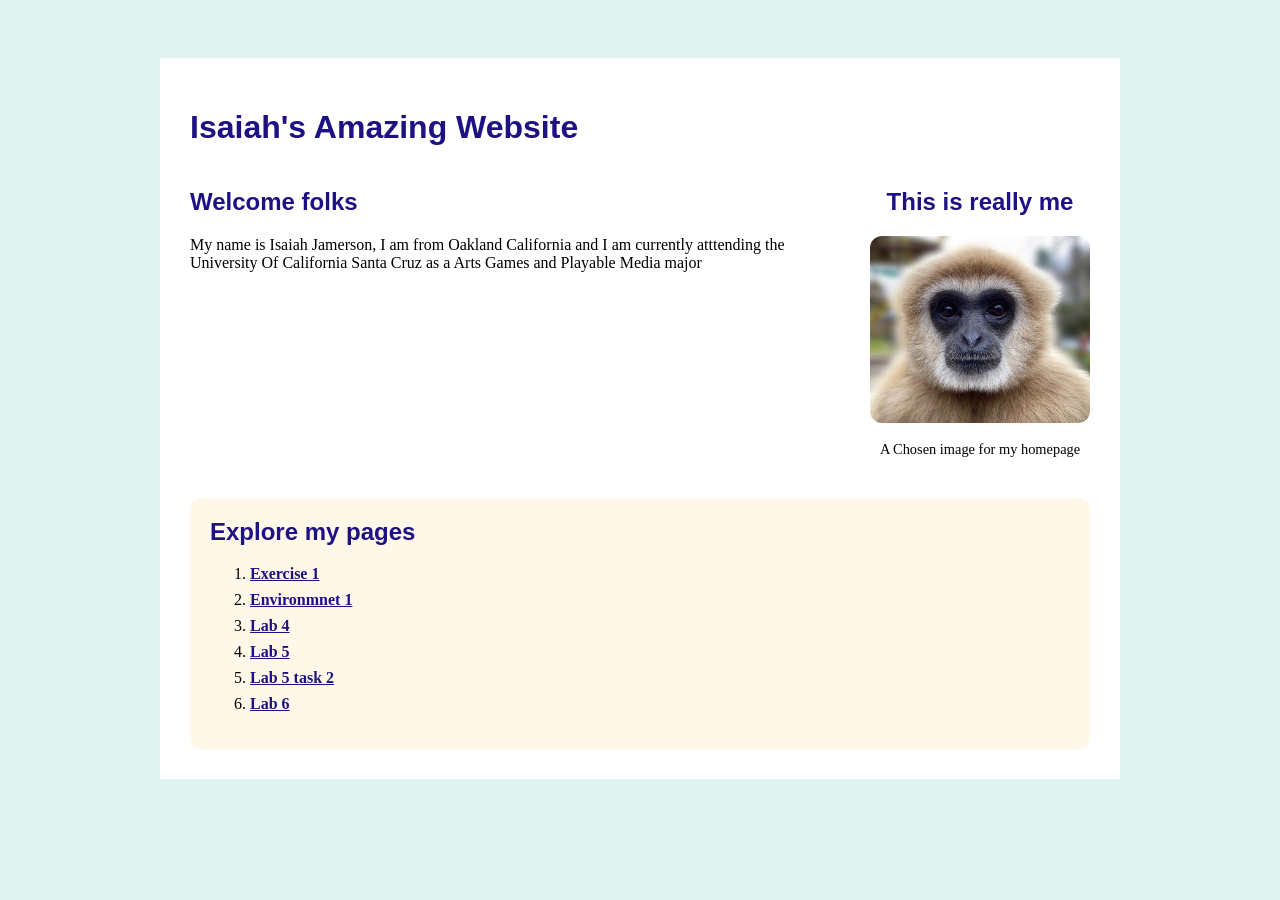
<file: index.html>
<!doctype html>
<html lang="en">
<head>
    <meta charset="utf-8">
    <title>Isaiah's ART101 Homepage</title>
    <link href="site.css" rel="stylesheet" type="text/css">
</head>
<body>
    <div id="page">
        <h1>Isaiah's Amazing Website </h1>
        <div class="top-section">
            <div id="'introduction">
                <h2>Welcome folks</h2>
                <p>
                    My name is Isaiah Jamerson, I am from Oakland California and I am currently atttending the University Of California Santa Cruz as a Arts Games and Playable Media major
                </p>
            </div>
            <div class="profile">
                <h2>This is really me</h2>
                <img src="exercises/recipes/images/billions monkey.jpg">
                <p>A Chosen image for my homepage</p>
            </div>
        </div>
        <div class="navigation">
            <h2>Explore my pages</h2>
            <ol>
                <li><a href="exercises/ex01.html">Exercise 1</a></li>
                <li><a href="environ/env01.html">Environmnet 1</a></li>
                <li><a href="/exercises/lab04.html">Lab 4</a></li>
                <li><a href="/exercises/lab05.html">Lab 5</a></li>
                <li><a href="/environ/env04.html">Lab 5 task 2</a></li>
                <li><a href="/exercises/lab06.html">Lab 6</a></li>
            </ol>
        </div>

        <!-- All visible page content goes between <body> and </body> -->
    </div>
</body>
</html>
</file>
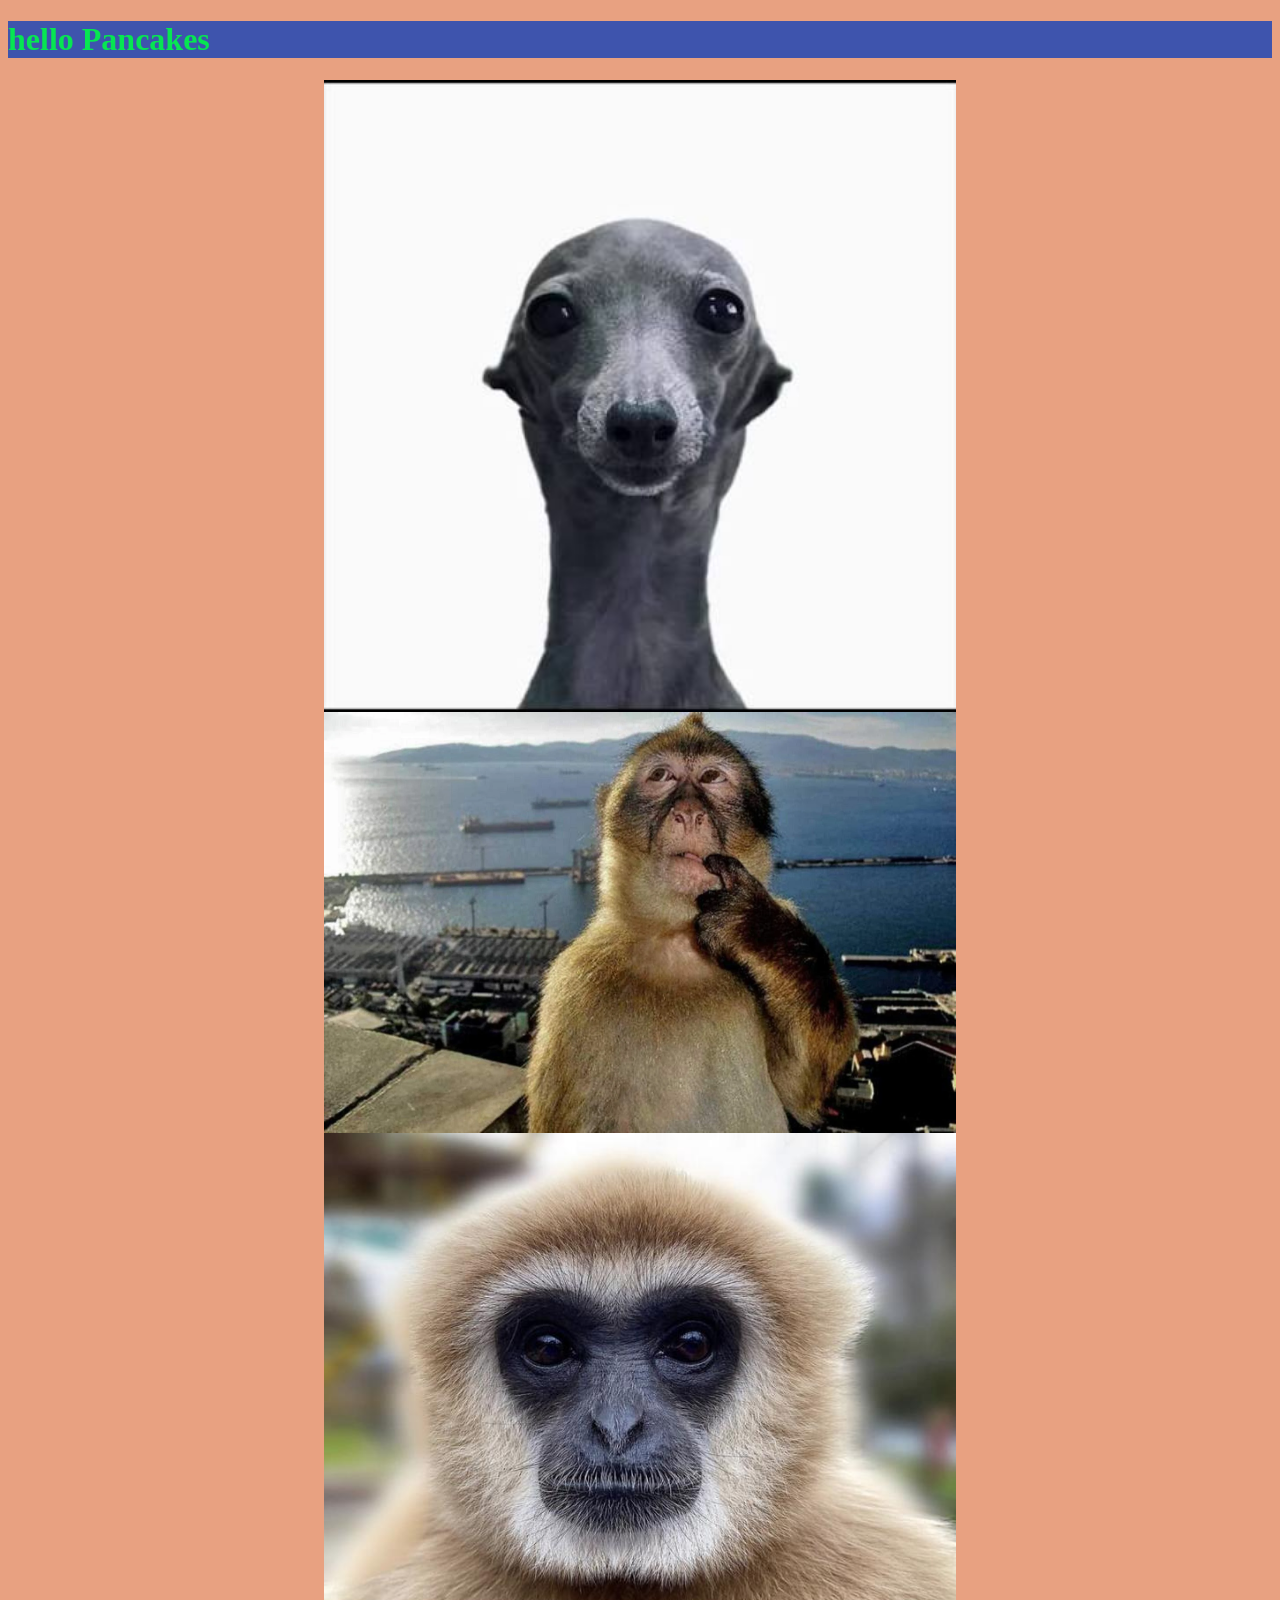
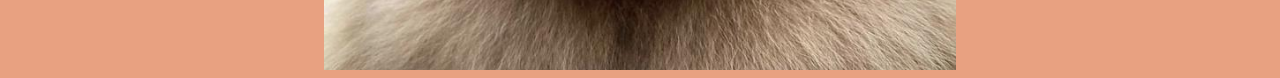
<file: exercises/recipes/index.html>
<!DOCTYPE html>
<html lang="en">
<head>
    <meta charset="UTF-8">
    <meta name="viewport" content="width=device-width, initial-scale=1.0">
    <title>The Pancake Universe</title>
    <link href="recipes.css" rel="stylesheet" type="text/css" />
</head>
<body id="pan-home">
    <h1>hello Pancakes</h1>

    <div id="chicken">
        <a href="pancakes.html">
            <img src="images/wallahi dog.jpeg">
    </div>
     <div id="chicken2">
        <a href="/exercises/ex01.html">
            <img src="images/thinking monkey.webp">
    </div>
     <div id="chicken3">
        <a href="images/billions monkey.jpg">
            <img src="images/billions monkey.jpg">
    </div>
</body>
</html>
</file>
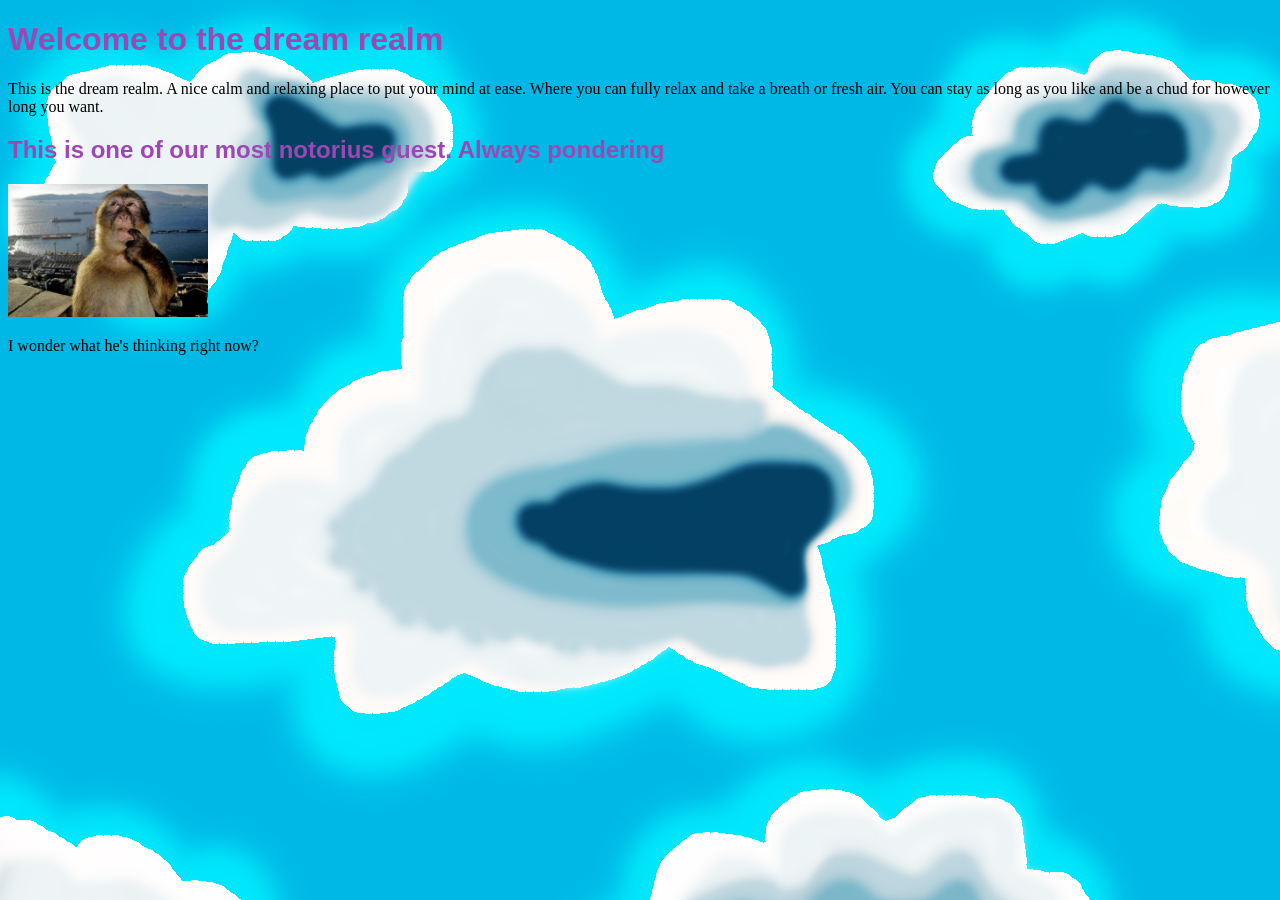
<file: environ/env01.html>
<!doctype html>
<html lang="en">
<head>
    <meta charset="utf-8">
    <title>Enviorment 1</title>
    <link href="env.css" rel="stylesheet" type="text/css">
</head>
<body>
    <h1>Welcome to the dream realm</h1>
    <p>
        This is the dream realm. A nice calm and relaxing place to put your mind at ease. Where you can fully relax and take a breath or fresh air. You can stay as long as you like and be a chud for however long you want. 
    </p>
    <h2>This is one of our most notorius guest. Always pondering </h2>
    <img src="/exercises/recipes/images/thinking monkey.webp">
    <p>I wonder what he's thinking right now?</p>


    <!-- All visible page content goes between <body> and </body> -->

</body>
</html>
</file>
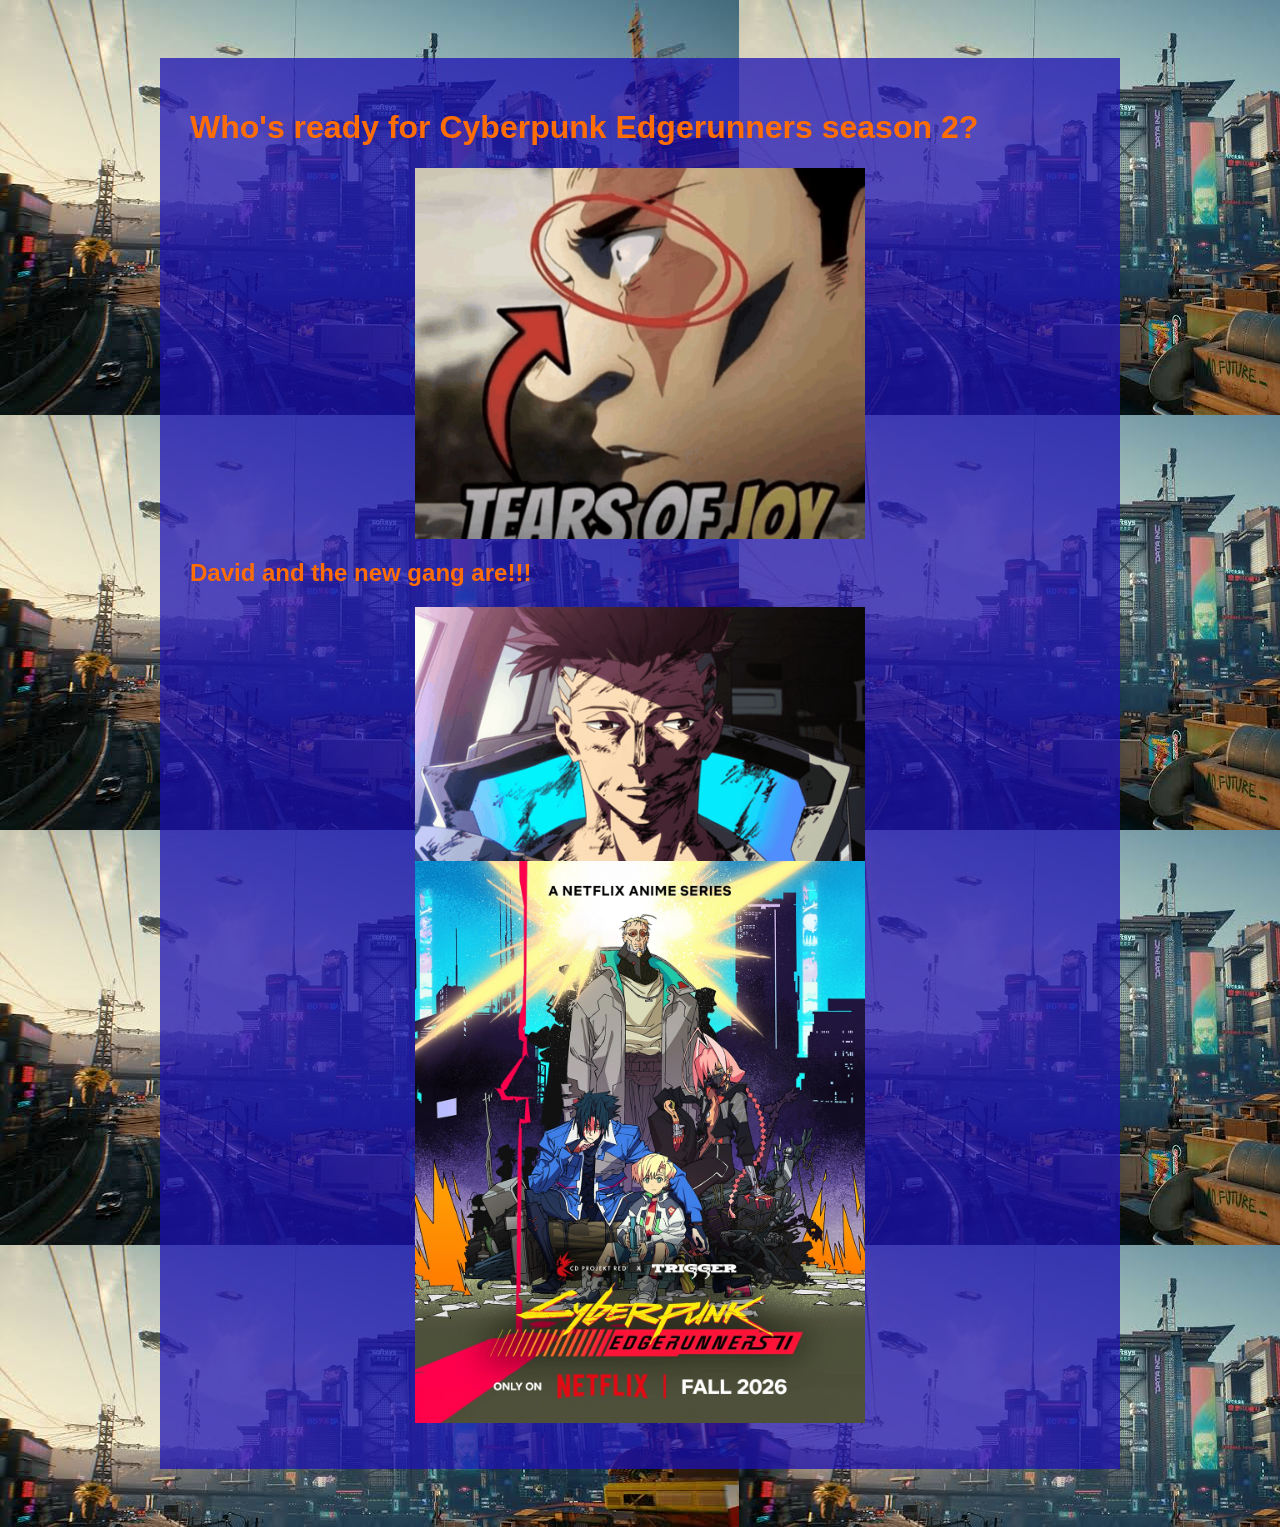
<file: environ/env02.html>
<!DOCTYPE html>
<head>
    <meta charset="utf-8">
    <title>Environment 02</title>
    <link href="env02.css" rel="stylesheet" type="text/css">
</head>

<body>
    <div id="page">
        <div class="main">
            <h1>
                Who's ready for Cyberpunk Edgerunners season 2?
            </h1>
            <img src="/exercises/recipes/images/tears of joy.png">
        </div>
        <div class="images">
            <h2>David and the new gang are!!!</h2>
            <p>
                <img src="/exercises/recipes/images/david.gif">
                <img src="/exercises/recipes/images/edgerunners season 2.webp">
            </p>
        </div>
    </div>
</body>
</file>
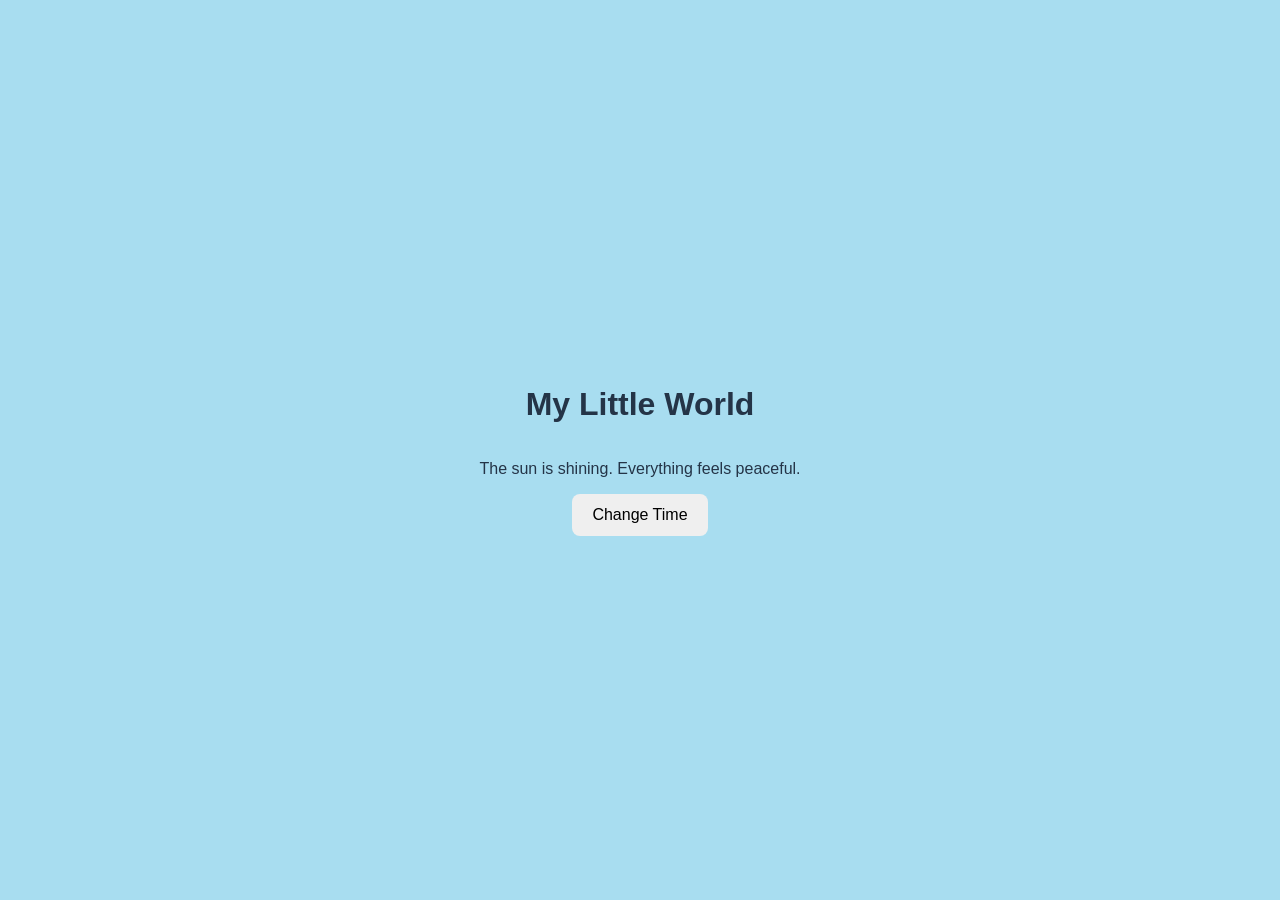
<file: environ/env04.html>
<!DOCTYPE html>
<html lang="en">
<head>
  <meta charset="UTF-8">
  <meta name="viewport" content="width=device-width, initial-scale=1.0">
  <title>My Environment</title>
  <link href="env04.css" rel="stylesheet">
  <script src="https://code.jquery.com/jquery-3.7.1.min.js"></script>
  <script src="env04.js" DEFER></script>
</head>
<body>
  <div id="environment" class="day">
    <h1>My Little World</h1>
    <p id="message">The sun is shining. Everything feels peaceful.</p>

    <button onclick="changeTime()">Change Time</button>
  </div>

  <script src="env04.js"></script>
</body>
</html>
</file>
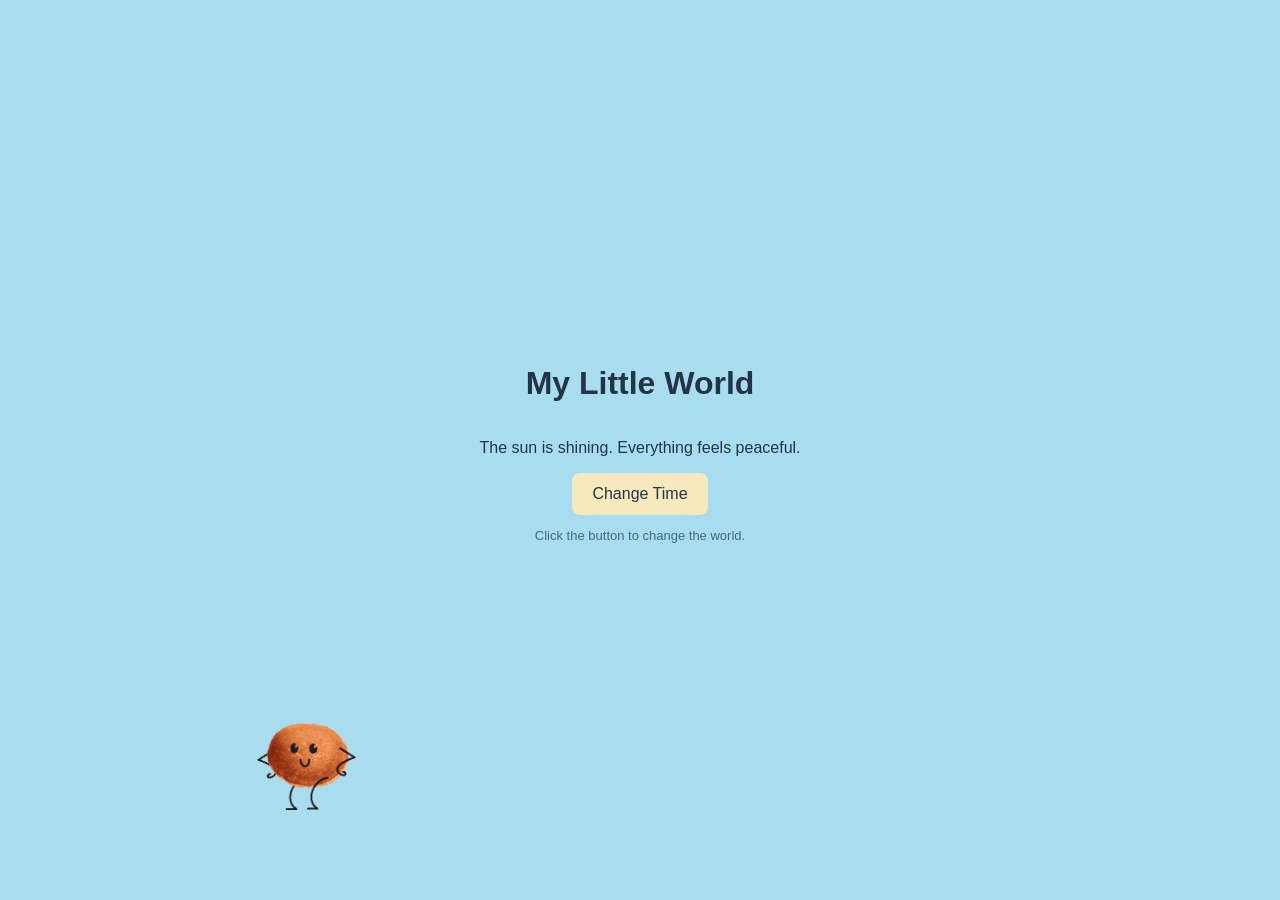
<file: environ/env05.html>
<!DOCTYPE html>
<html lang="en">
<head>
    <meta charset="UTF-8">
    <meta name="viewport" content="width=device-width, initial-scale=1.0">
    <title>My Environment</title>

    <link href="env05.css" rel="stylesheet">

    <script src="https://code.jquery.com/jquery-3.7.1.min.js"></script>
    <script src="env05.js" defer></script>
</head>

<body>

    <div id="environment" class="day">

        <h1>My Little World</h1>

        <p id="message">
            The sun is shining. Everything feels peaceful.
        </p>

        <button id="changeTime">Change Time</button>

        <p id="hint">Click the button to change the world.</p>

        <img id="littleCreature" src="/exercises/talking/a.gif" alt="A little pancake">

    </div>

</body>
</html>
</file>
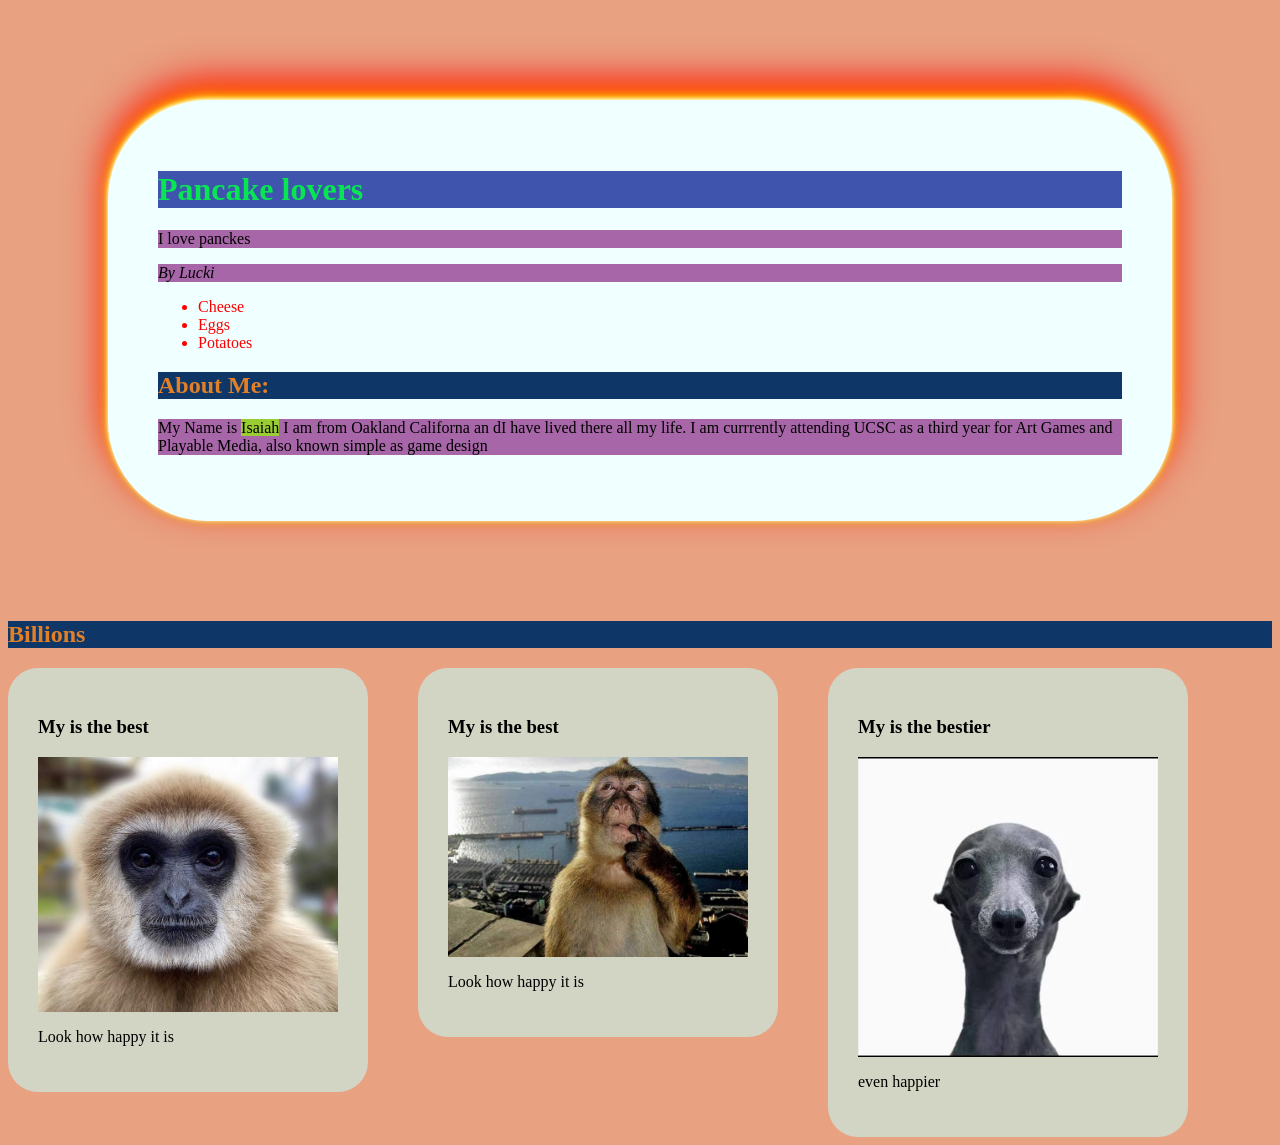
<file: exercises/ex01.html>
<html>

<head>
    <title>Pancakes Recipe</title>
    <link href="ex01.css" rel="stylesheet" type="text/css" />
</head>

<main>
<body>

    <h1>Pancake lovers</h1>
    <p>
        I love panckes
    </p>
            <p> <em>By Lucki</em> </p>

            <ul>
                <li>Cheese</li>
                <li>Eggs</li>
                <li>Potatoes</li>
            </ul>

            <h2>About Me:</h2>

            <p>My Name is <span class="highlight_01">Isaiah</span> I am from Oakland Californa an dI have lived there all my life. I am currrently attending UCSC as a third year for Art Games and Playable Media, also known simple as game design</p>
</main>
    <h2>Billions</h2>
    <div id="gallery">
        <div>
            <h3> My is the best</h3><img src='recipes/images/billions monkey.jpg'>
            <p>Look how happy it is</p>
        </div>
        <div>
            <h3> My is the best</h3><img src='recipes/images/thinking monkey.webp'>
            <p>Look how happy it is</p>
        </div>
        <div>
            <h3> My is the bestier</h3> <img src='recipes/images/wallahi dog.jpeg'>
            <p>even happier</p>
        </div>
    </div>


</body>


</html>
</file>
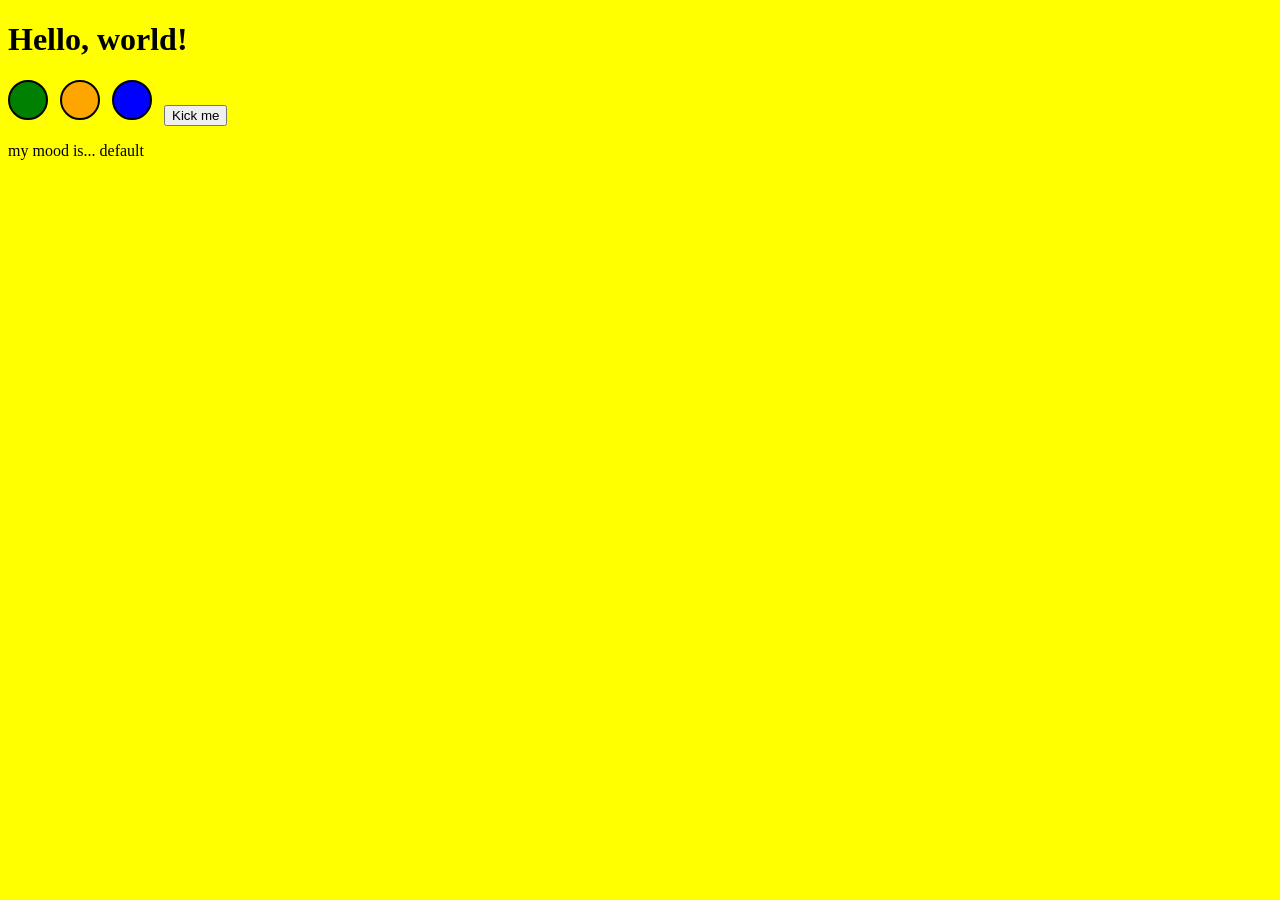
<file: exercises/ex05.html>
<!DOCTYPE html>
<html lang="en">

<head>
   <!-- All techy stuff goes here, inside HEAD -->
   <meta charset="UTF-8">
   <meta name="viewport" content="width=device-width, initial-scale=1.0">
   <!-- Overall title of your page -->
   <title>Empty Template</title>
   <!-- Link to external CSS file -->
   <!-- <link rel="stylesheet" href="ex04.css"> -->
   <!-- jQuery library -->
   <script src="https://code.jquery.com/jquery-3.7.1.min.js"></script>
   <!-- Link to external JavaScript file -->
   <script src="ex05.js" DEFER></script>
<link href="ex05.css" rel="stylesheet" type="text/css" />
</head>

<body>

   <!-- Main content goes here, inside BODY -->
   <h1>Hello, world!</h1>

<div class="color-circle" id="green"></div>
<div class="color-circle" id="orange"></div>
<div class="color-circle" id="blue"></div>


   <button id="needy-button">Kick me</button>
<p>my mood is... default</p>



</body>

</html>
</file>
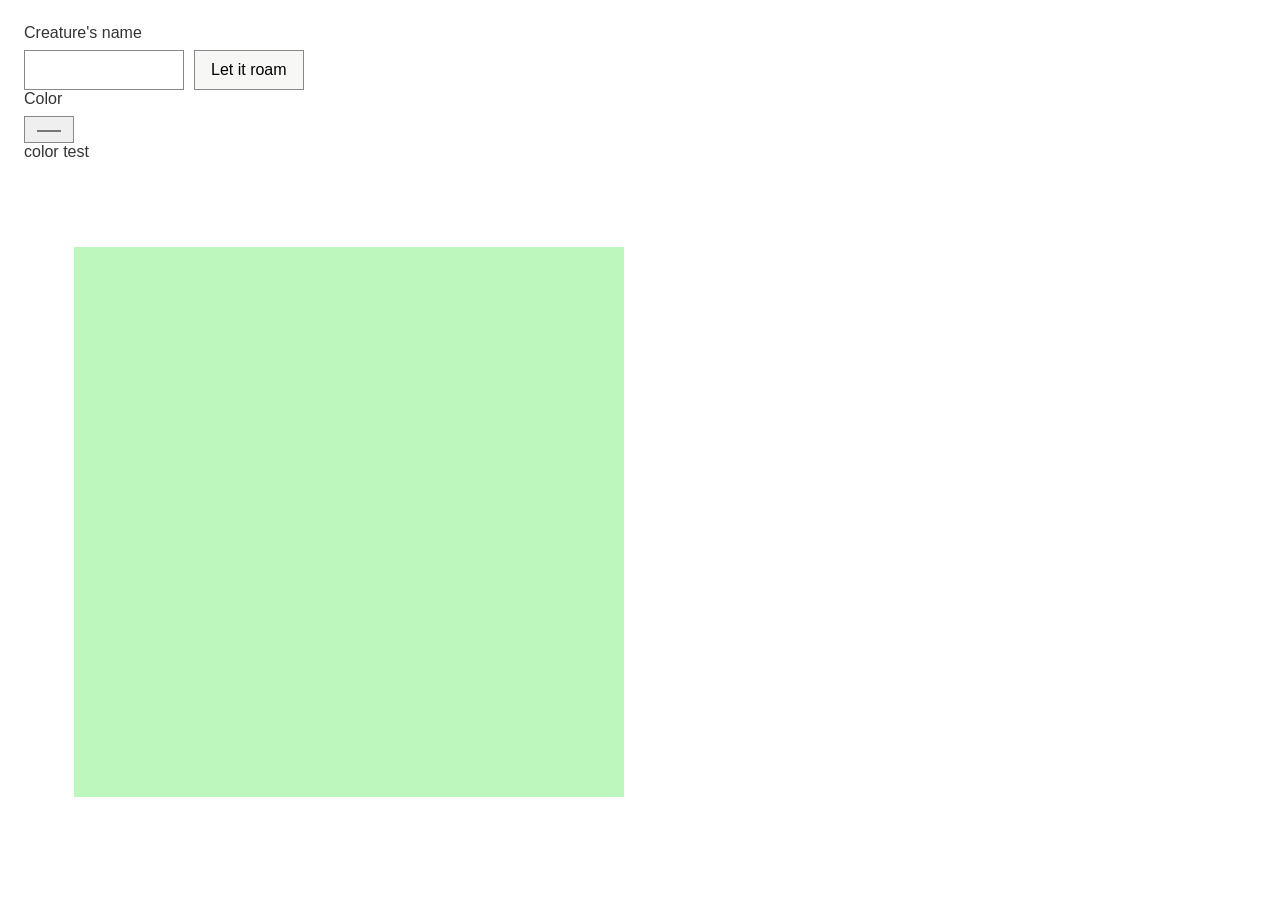
<file: exercises/garden.html>
<!DOCTYPE html>
<html lang="en">
<head>
    <meta charset="UTF-8">
    <meta name="viewport" content="width=device-width, initial-scale=1.0">
    <title>Create an item from input</title>
    <link rel="stylesheet" href="garden.css">
      <script src="https://code.jquery.com/jquery-3.7.1.min.js"></script>
    <script src="garden.js" defer></script>
</head>
<body>
    <label for="item-label">Creature's name</label>
    <div class="controls">
        <input id="item-label" type="text" autocomplete="off">
        <button id="add-button" type="button">Let it roam</button>
    </div>

        <div>
            <label for="object-color">Color</label>
            <input id="object-color" type="color" value="#d9d9d3">
        </div>

    <div id="object">color test</div>

    <p id="message" aria-live="polite"></p>

    <div id="items" tabindex="0" aria-live="polite"></div>

</body>
</html>
</file>
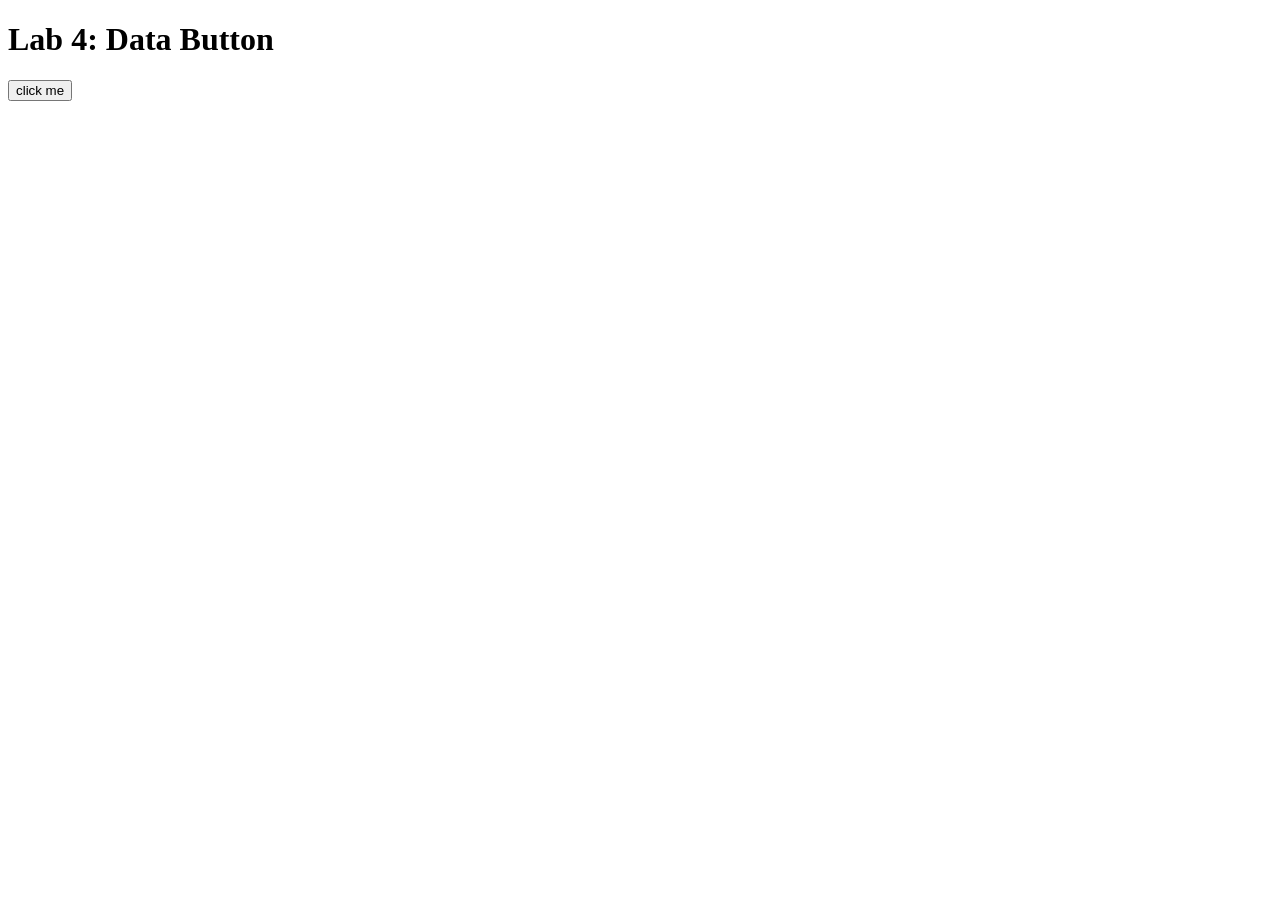
<file: exercises/lab04.html>
<!DOCTYPE html>
<html lang="en">

<head>
    <!-- All techy stuff goes here, inside HEAD -->
    <meta charset="UTF-8">
    <meta name="viewport" content="width=device-width, initial-scale=1.0">

    <!-- Overall title of your page -->
    <title>Lab 4</title>

    <!-- jQuery library -->
    <script src="https://code.jquery.com/jquery-3.7.1.min.js"></script>

    <!-- Link to external JavaScript file -->
    <script src="lab04.js" defer></script>
</head>

<body>
    <!-- Main content goes here, inside BODY -->
    <h1>Lab 4: Data Button</h1>

    <button id="needy-button">click me</button>

    <div id="output"></div>
</body>

</html>
</file>
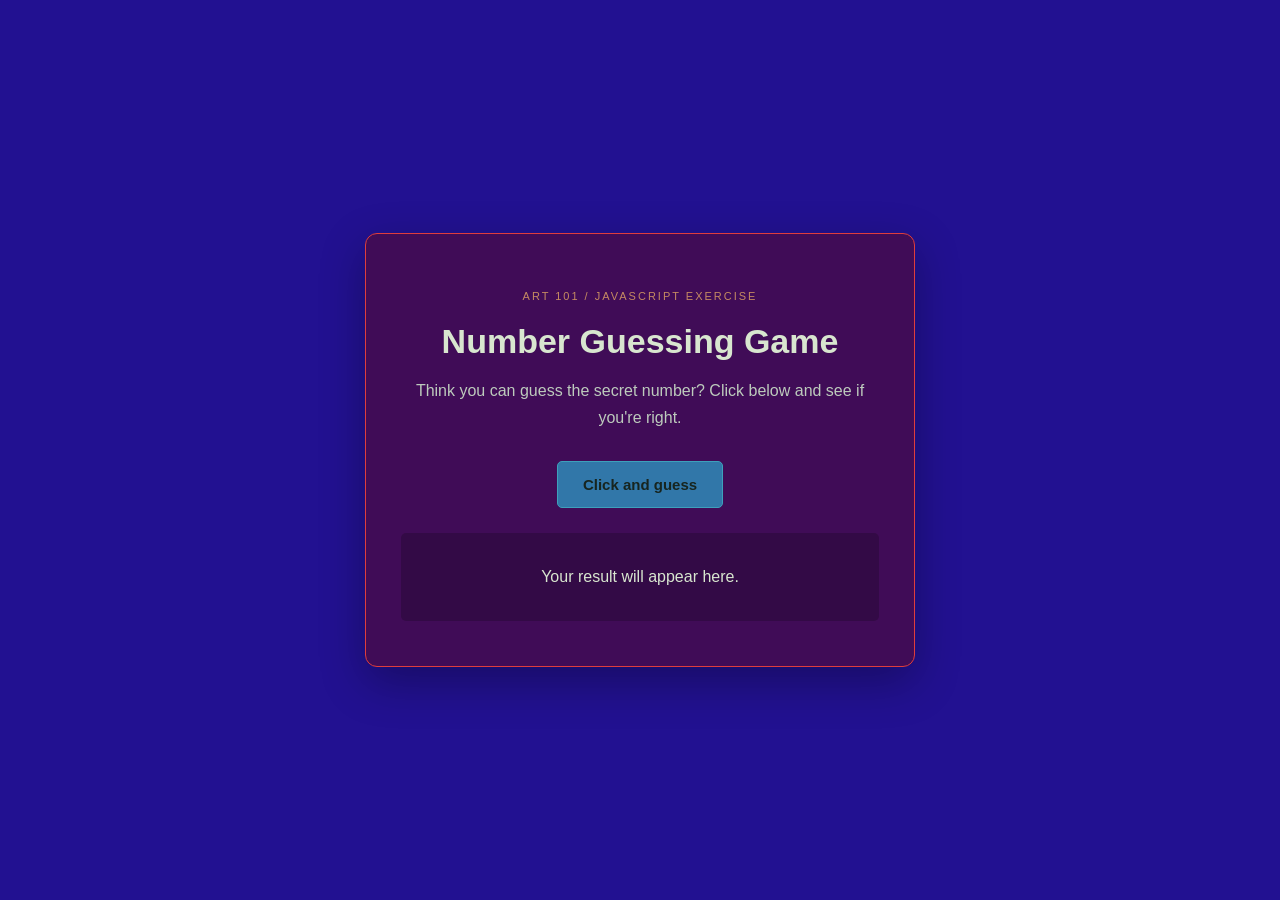
<file: exercises/lab05.html>
<!DOCTYPE html>
<html lang="en">

<head>
    <meta charset="UTF-8">
    <meta name="viewport" content="width=device-width, initial-scale=1.0">

    <title>Lab 5 - Number Guessing Game</title>

    <!-- CSS -->
    <link rel="stylesheet" href="lab05.css">

    <!-- jQuery -->
    <script src="https://code.jquery.com/jquery-3.7.1.min.js"></script>

    <!-- JavaScript -->
    <script src="lab05.js" defer></script>
</head>

<body>

    <main class="game-container">

        <p class="eyebrow">ART 101 / JAVASCRIPT EXERCISE</p>

        <h1>Number Guessing Game</h1>

        <p class="description">
            Think you can guess the secret number?
            Click below and see if you're right.
        </p>

        <button id="good-button">Click and guess</button>

        <div id="output">
            <p>Your result will appear here.</p>
        </div>

    </main>

</body>

</html>
</file>
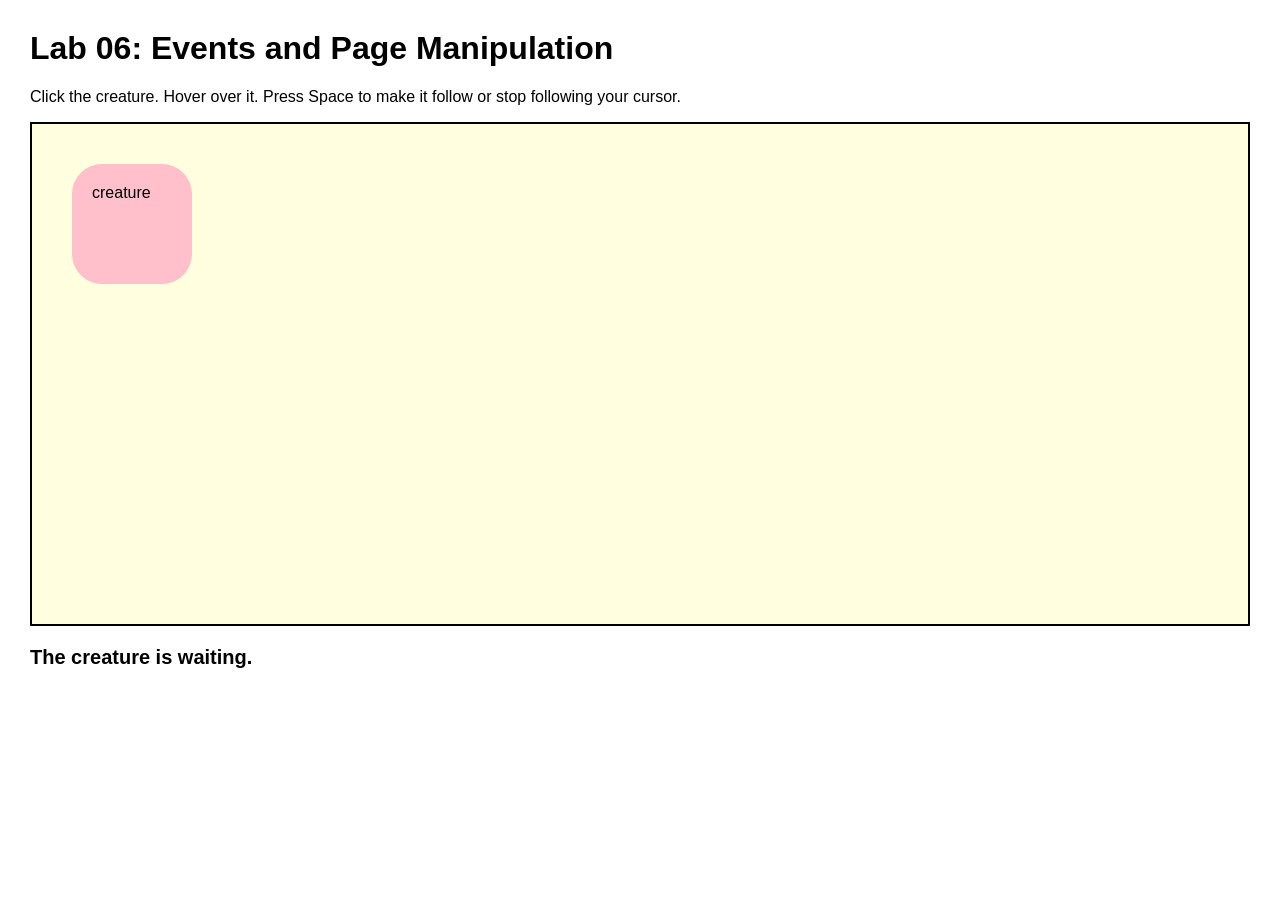
<file: exercises/lab06.html>
<!DOCTYPE html>
<html lang="en">

<head>
  <!-- All techy stuff goes here, inside HEAD -->
  <meta charset="UTF-8">
  <meta name="viewport" content="width=device-width, initial-scale=1.0">

  <!-- Overall title of your page -->
  <title>Lab 06</title>

  <!-- Link to external CSS file -->
  <link rel="stylesheet" href="lab06.css">

  <!-- jQuery library -->
  <script src="https://code.jquery.com/jquery-3.7.1.min.js"></script>

  <!-- Link to external JavaScript file -->
  <script src="lab06.js" defer></script>
</head>

<body>
  <!-- Main content goes here, inside BODY -->

  <h1>Lab 06: Events and Page Manipulation</h1>

  <p>
    Click the creature. Hover over it. Press Space to make it follow or stop following your cursor.
  </p>

  <div id="scene">
    <div id="creature">
      creature
      <div id="thought">I feel your cursor nearby...</div>
    </div>
  </div>

  <p id="status">The creature is waiting.</p>

</body>
</file>
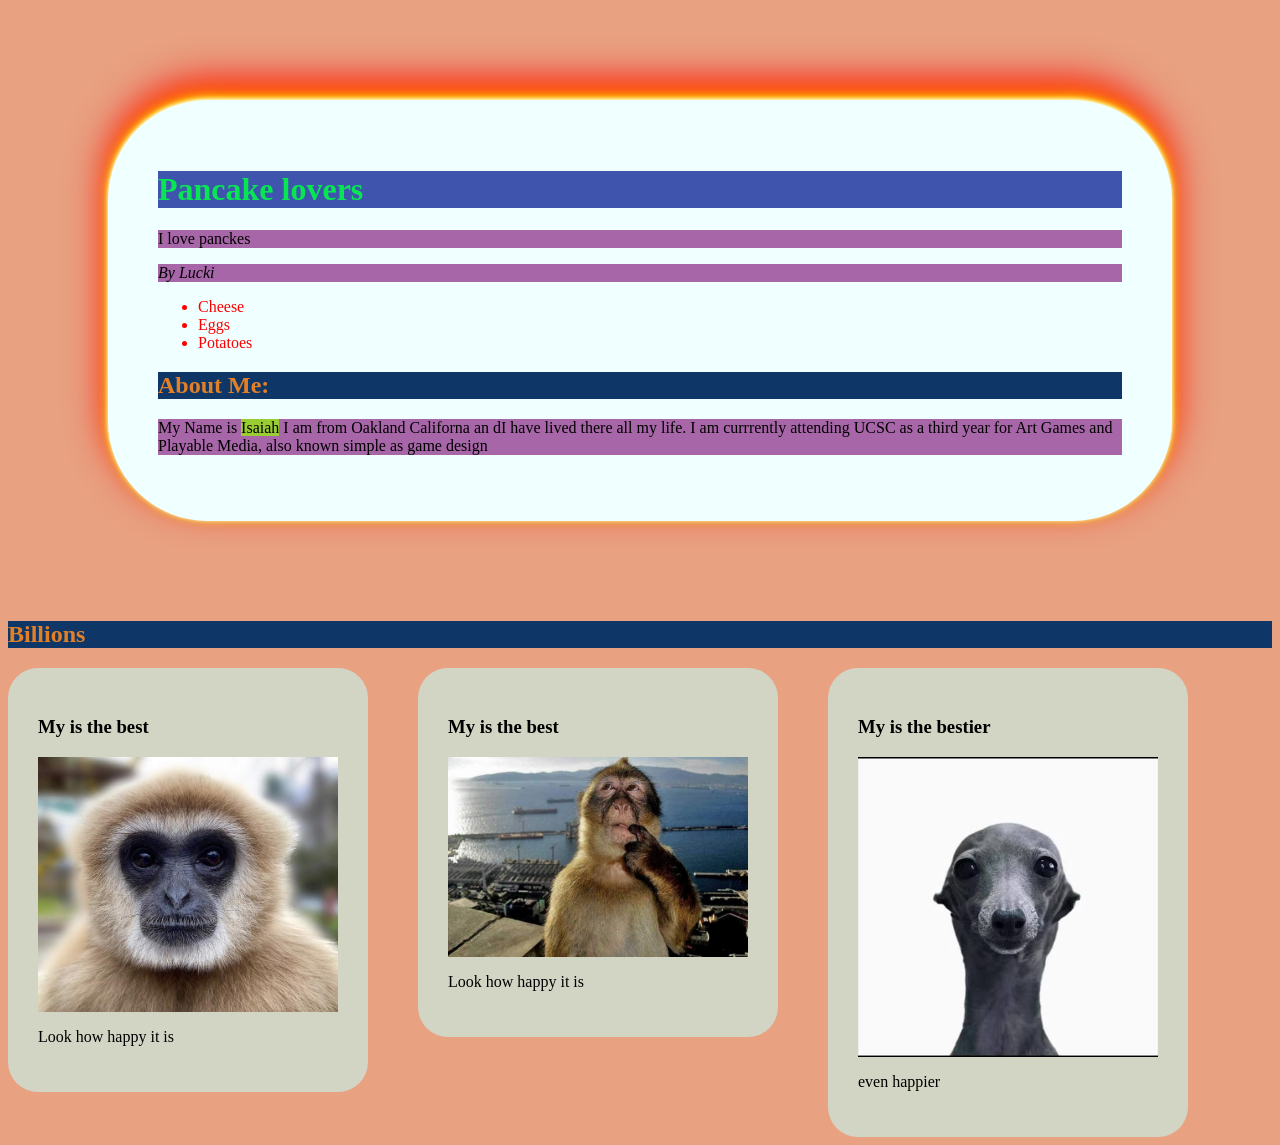
<file: exercises/recipes/pancakes.html>
<html>

<head>
    <title>Pancakes Recipe</title>
    <link href="recipes.css" rel="stylesheet" type="text/css" />
</head>

<main>
<body>

    <h1>Pancake lovers</h1>
    <p>
        I love panckes
    </p>
            <p> <em>By Lucki</em> </p>

            <ul>
                <li>Cheese</li>
                <li>Eggs</li>
                <li>Potatoes</li>
            </ul>

            <h2>About Me:</h2>

            <p>My Name is <span class="highlight_01">Isaiah</span> I am from Oakland Californa an dI have lived there all my life. I am currrently attending UCSC as a third year for Art Games and Playable Media, also known simple as game design</p>
</main>
    <h2>Billions</h2>
    <div id="gallery">
        <div>
            <h3> My is the best</h3><img src='images/billions monkey.jpg'>
            <p>Look how happy it is</p>
        </div>
        <div>
            <h3> My is the best</h3><img src='images/thinking monkey.webp'>
            <p>Look how happy it is</p>
        </div>
        <div>
            <h3> My is the bestier</h3> <img src='images/wallahi dog.jpeg'>
            <p>even happier</p>
        </div>
    </div>


</body>


</html>
</file>
<file: site.css>
body {
    background: #e1f3f1;
    padding: 50px;
}

h1,
h2,
h3 {
    color: #1d1184;
    font-family: sans-serif;
}

img {
    width: 200px;
}

#page {
    max-width: 900px;
    margin: 0 auto 0 auto;
    background: white;
    padding: 30px;
}

.top-section {
    display: flex;
    gap: 30px;
    align-items: flex-start;
    margin: 0 0 25px 0;
}

#introduction {
    background: #f3f7ff;
    padding: 20px;
    border-left: 6px solid #1d1184;
    flex: 2;
}

#introduction h2 {
    font-style: italic;
    margin-top: 0;
}

#introduction p {
    font-size: 120%;
    line-height: 1.5;
}

.profile {
    text-align: center;
    flex: 1;
}

.profile img {
    width: 220px;
    border-radius: 12px;
}

.profile p {
    font-size: 90%;
}

.navigation {
    background: #fff7e8;
    padding: 20px;
    border-radius: 12px;
}

.navigation h2 {
    margin-top: 0;
}

.navigation li {
    margin-bottom: 8px;
}

.navigation a {
    color: #1d1184;
    font-weight: bold;
}
</file>
<file: exercises/recipes/recipes.css>
html{ 
    background-color: rgb(232, 161, 129);
}

UL {color: red;}

h1 {
    background: rgb(62, 84, 173);color: rgb(7, 230, 82)
}

h2 {
    background: rgb(14, 55, 103);color: rgb(227, 127, 38)
}

p {
    background-color: rgb(167, 102, 167);
}

IMG {
    display: block;
    margin-left: auto;
    margin-right: auto;
    width: 50%;
}

.highlight_01{ background-color: yellowgreen;

}

main {
    background-color: azure;
    padding: 50px;
    margin: 100px;
    box-shadow: #fff 0 -1px 4px, #ff0 0 -2px 10px, #ff8000 0 -10px 20px, red 0 -18px 40px, 5px 5px 15px 5px rgba(0, 0, 0, 0);
border-radius: 100px;
}

#gallery { 
    display: flex; flex-wrap: wrap;   align-items: flex-start; row-gap: 30px; column-gap: 50px;
}

#gallery IMG { 
    width: 300px
}

#gallery DIV {
    background: #c1fffd8b; padding:30px; border-radius:30px;
}

#gallery DIV P {
    background: none; padding: none; margin: none;
}

pan-home {
    position: relative; height: 100vh;
}

chicken {
    position: absolute; bottom: 10px; left: 40%;
}

chicken2 {
    position: absolute; bottom: 50px; right: 10vw;
}

chicken3 {
    position: absolute; bottom: 50px; left: 1000%;
}
</file>
<file: environ/env.css>
body {
  background-image: url("homescreen.png");
}

h1,
h2,
h3 {
    color: #9e47b4;
    font-family: sans-serif;
}

img {
    width: 200px;
}
</file>
<file: environ/env02.css>
body {
    background-image: url("/exercises/recipes/images/night\ city.jpg");
    padding: 50px;
}

h1,
h2,
h3 {
    color: #ff6e06;
    font-family: sans-serif;
}

#page {
    max-width: 900px;
    margin: 0 auto 0 auto;
    background: rgba(28, 17, 179, 0.744);
    padding: 30px;
}

img {
    display: block;
    margin-left: auto;
    margin-right: auto;
    width: 50%;
}

main {
    background: #fff7e8;
    padding: 20px;
    border-radius: 12px;
}

main h1 {
    margin-top: 0;
}

main a {
    color: #1d1184;
    font-weight: bold;
}
</file>
<file: environ/env04.css>
body {
  margin: 0;
  font-family: Arial, sans-serif;
  text-align: center;
}

#environment {
  min-height: 100vh;
  display: flex;
  flex-direction: column;
  justify-content: center;
  align-items: center;
  transition: background-color 1s, color 1s;
}

.day {
  background-color: #a8ddf0;
  color: #243447;
}

.night {
  background-color: #15182f;
  color: #f5e9bd;
}

button {
  padding: 12px 20px;
  border: none;
  border-radius: 8px;
  cursor: pointer;
  font-size: 16px;
}
</file>
<file: environ/env05.css>
body {
    margin: 0;
    font-family: Arial, sans-serif;
    text-align: center;
}

#environment {
    min-height: 100vh;
    display: flex;
    flex-direction: column;
    justify-content: center;
    align-items: center;
    transition: background-color 1s, color 1s;
}

.day {
    background-color: #a8ddf0;
    color: #243447;
}

.night {
    background-color: #15182f;
    color: #f5e9bd;
}

button {
    padding: 12px 20px;
    border: none;
    border-radius: 8px;
    cursor: pointer;
    font-size: 16px;
    background-color: #f5e9bd;
    color: #243447;
    transition: transform 0.3s;
}

button:hover {
    transform: scale(1.1);
}

#hint {
    font-size: 13px;
    opacity: 0.7;
}

#littleCreature {
    position: absolute;
    width: 100px;
    height: auto;

    bottom: 90px;
    left: 20%;

    cursor: pointer;

    transition: left 0.7s ease, bottom 0.7s ease;

    z-index: 6;
}

#littleCreature:hover {
    transform: scale(1.15);
}
</file>
<file: exercises/ex01.css>
html{ 
    background-color: rgb(232, 161, 129);
}

UL {color: red;}

h1 {
    background: rgb(62, 84, 173);color: rgb(7, 230, 82)
}

h2 {
    background: rgb(14, 55, 103);color: rgb(227, 127, 38)
}

p {
    background-color: rgb(167, 102, 167);
}

IMG {
    display: block;
    margin-left: auto;
    margin-right: auto;
    width: 50%;
}

IMG:hover { width: 70%; transition: linear 1000ms;

}

.highlight_01{ background-color: yellowgreen;

}

main {
    background-color: azure;
    padding: 50px;
    margin: 100px;
    box-shadow: #fff 0 -1px 4px, #ff0 0 -2px 10px, #ff8000 0 -10px 20px, red 0 -18px 40px, 5px 5px 15px 5px rgba(0, 0, 0, 0);
border-radius: 100px;
}

#gallery { 
    display: flex; flex-wrap: wrap;   align-items: flex-start; row-gap: 30px; column-gap: 50px;
}

#gallery IMG { 
    width: 300px
}

#gallery DIV {
    background: #c1fffd8b; padding:30px; border-radius:30px;
}

#gallery DIV P {
    background: none; padding: none; margin: none;
}
</file>
<file: exercises/ex05.css>
.color-circle {
   display: inline-block;
   width: 36px;
   height: 36px;
   margin-right: 8px;
   border: 2px solid black;
   border-radius: 50%;
   cursor: pointer;
}

#green  { background-color: green; }
#orange { background-color: orange; }
#blue   { background-color: blue; }
</file>
<file: exercises/garden.css>
* { box-sizing: border-box; }
body {
    margin: 24px;
    font-family: Arial, sans-serif;
    color: #333;
    background: white;
}
p { line-height: 1.5; }
label { display: block; margin-bottom: 8px; }
button, input, select { font: inherit; }
button {
    padding: 10px 16px;
    border: 1px solid #888;
    background: #f7f7f5;
    cursor: pointer;
}
input, select { padding: 10px; border: 1px solid #888; max-width: 100%; }
.controls { display: flex; flex-wrap: wrap; gap: 10px; }
#message { min-height: 24px; margin: 12px 0; }

#item-label { width: 160px; }

/* Long lists scroll inside the example. */
#items  { height: 550px; width: 550px; padding: 0; margin:50px; background: rgb(190, 247, 190); display: flex;  position: relative; }

#items:focus { outline: 2px solid #555; outline-offset: 3px; }


#items>div {position: absolute; height: 50px; width: 50px; background: #f7f7f5; overflow-wrap: anywhere; border: 1px dotted rgb(251, 255, 242); }
</file>
<file: exercises/lab05.css>
* {
    box-sizing: border-box;
}

body {
    margin: 0;
    min-height: 100vh;
    display: flex;
    justify-content: center;
    align-items: center;

    background: #221191;
    color: #e1e9df;
    font-family: Arial, Helvetica, sans-serif;
}

/* Main game container */

.game-container {
    width: min(90%, 550px);
    padding: 45px 35px;
    text-align: center;

    background: #400c57;
    border: 1px solid #df3d3d;
    border-radius: 12px;

    box-shadow: 0 15px 45px rgba(0, 0, 0, 0.3);
}

/* Heading and description */

.eyebrow {
    color: #c58b62;
    font-size: 11px;
    letter-spacing: 2px;
}

h1 {
    margin: 20px 0 12px;
    color: #d8e6cf;
    font-size: 34px;
}

.description {
    margin-bottom: 30px;
    color: #bdcbbd;
    line-height: 1.7;
}

/* Button */

#good-button {
    padding: 14px 25px;
    border: 1px solid #3ea0bb;
    border-radius: 5px;

    background: #3177a9;
    color: #17251f;

    font-size: 15px;
    font-weight: bold;
    cursor: pointer;
}

#good-button:hover {
    background: #d8a47e;
}

/* Output area */

#output {
    min-height: 65px;
    margin-top: 25px;
    padding: 15px;

    background: rgba(0, 0, 0, 0.2);
    border-radius: 5px;

    color: #d8e6cf;
    line-height: 1.6;
}
</file>
<file: exercises/lab06.css>
body {
  font-family: Arial, sans-serif;
  margin: 30px;
}

#scene {
  min-height: 500px;
  background: lightyellow;
  border: 2px solid black;
  position: relative;
  overflow: hidden;
}

#creature {
  width: 120px;
  height: 120px;
  background: pink;
  border-radius: 30px;
  padding: 20px;
  box-sizing: border-box;
  cursor: pointer;
  position: absolute;
  left: 40px;
  top: 40px;
  transition: background 0.3s, border-radius 0.3s, transform 0.3s, box-shadow 0.3s;
  z-index: 2;
}

#thought {
  display: none;
  position: absolute;
  left: 95px;
  top: -20px;
  background: white;
  border: 2px solid black;
  border-radius: 20px;
  padding: 12px;
  width: 180px;
  z-index: 3;
  pointer-events: none;
}

.transformed {
  background: lavender;
  border-radius: 50%;
  transform: scale(1.2) rotate(10deg);
}

.following {
  box-shadow: 0 0 20px black;
}

#status {
  font-size: 20px;
  font-weight: bold;
}
</file>
